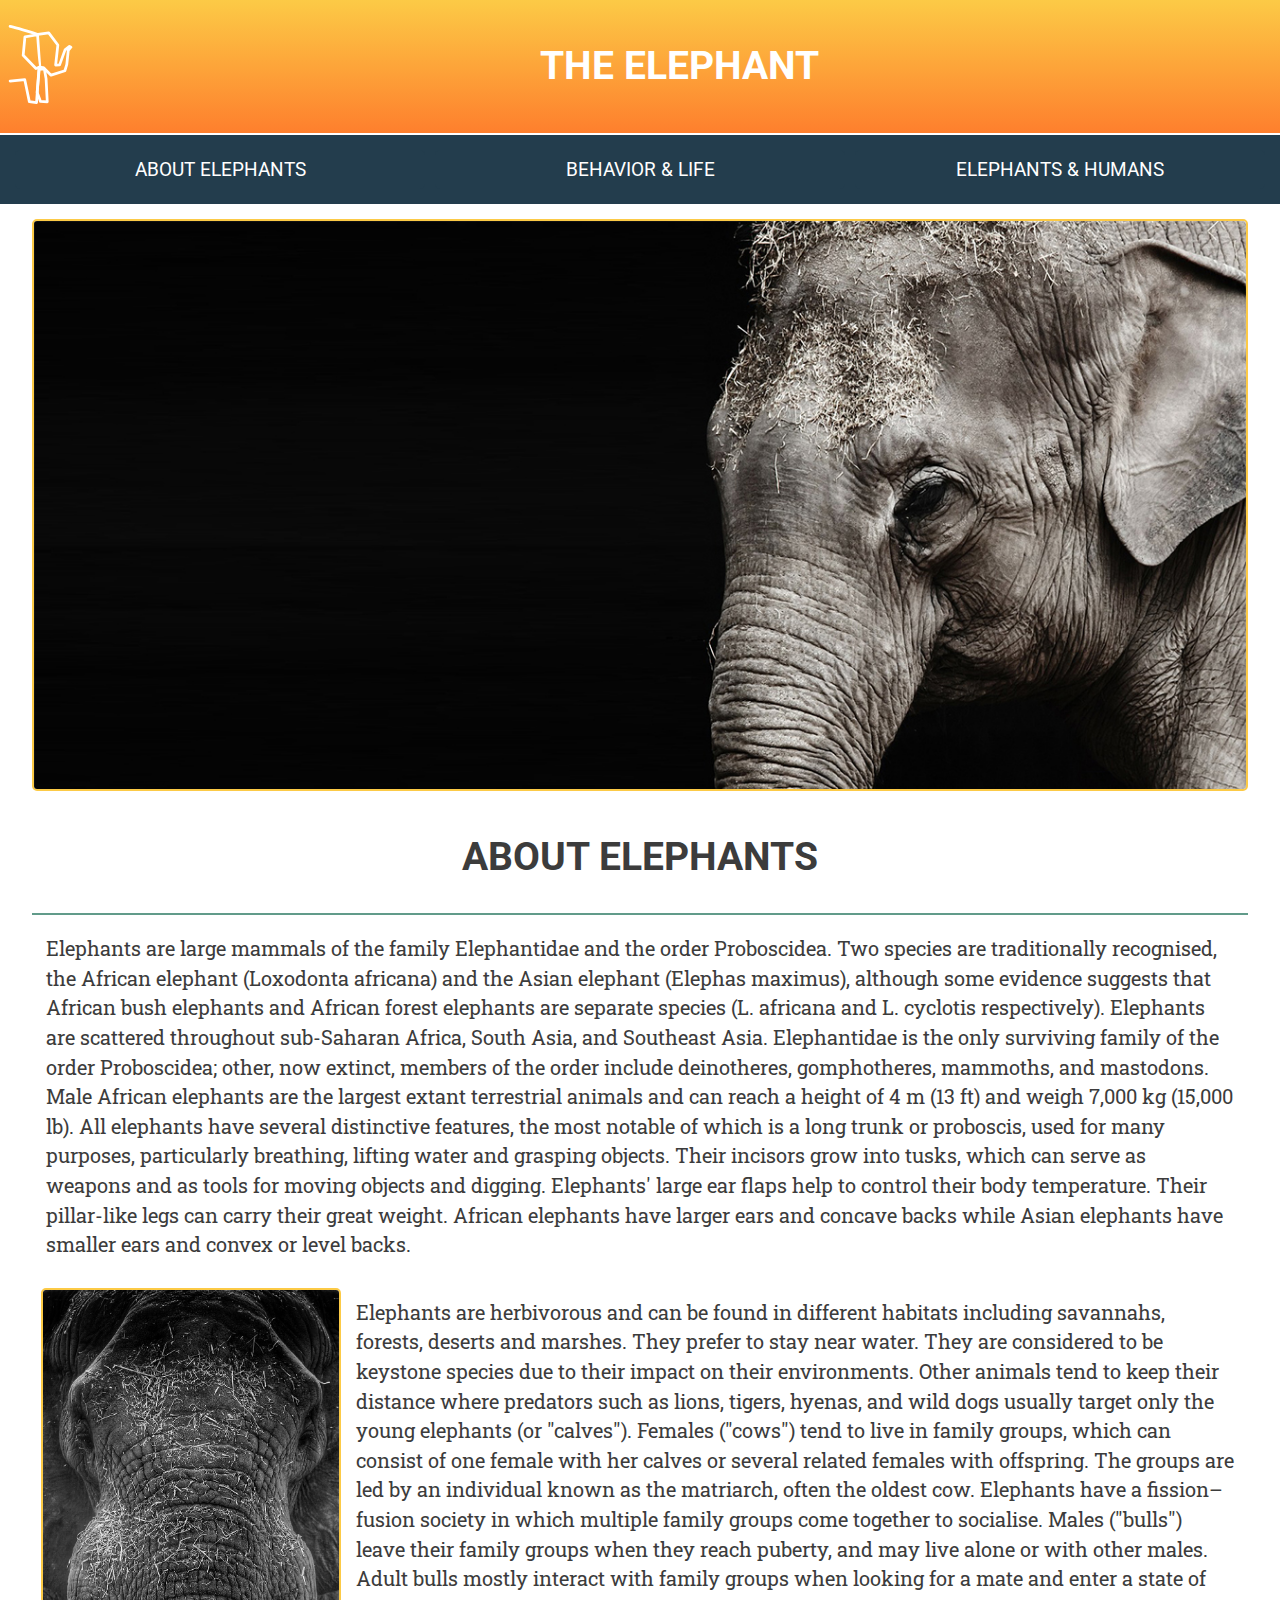
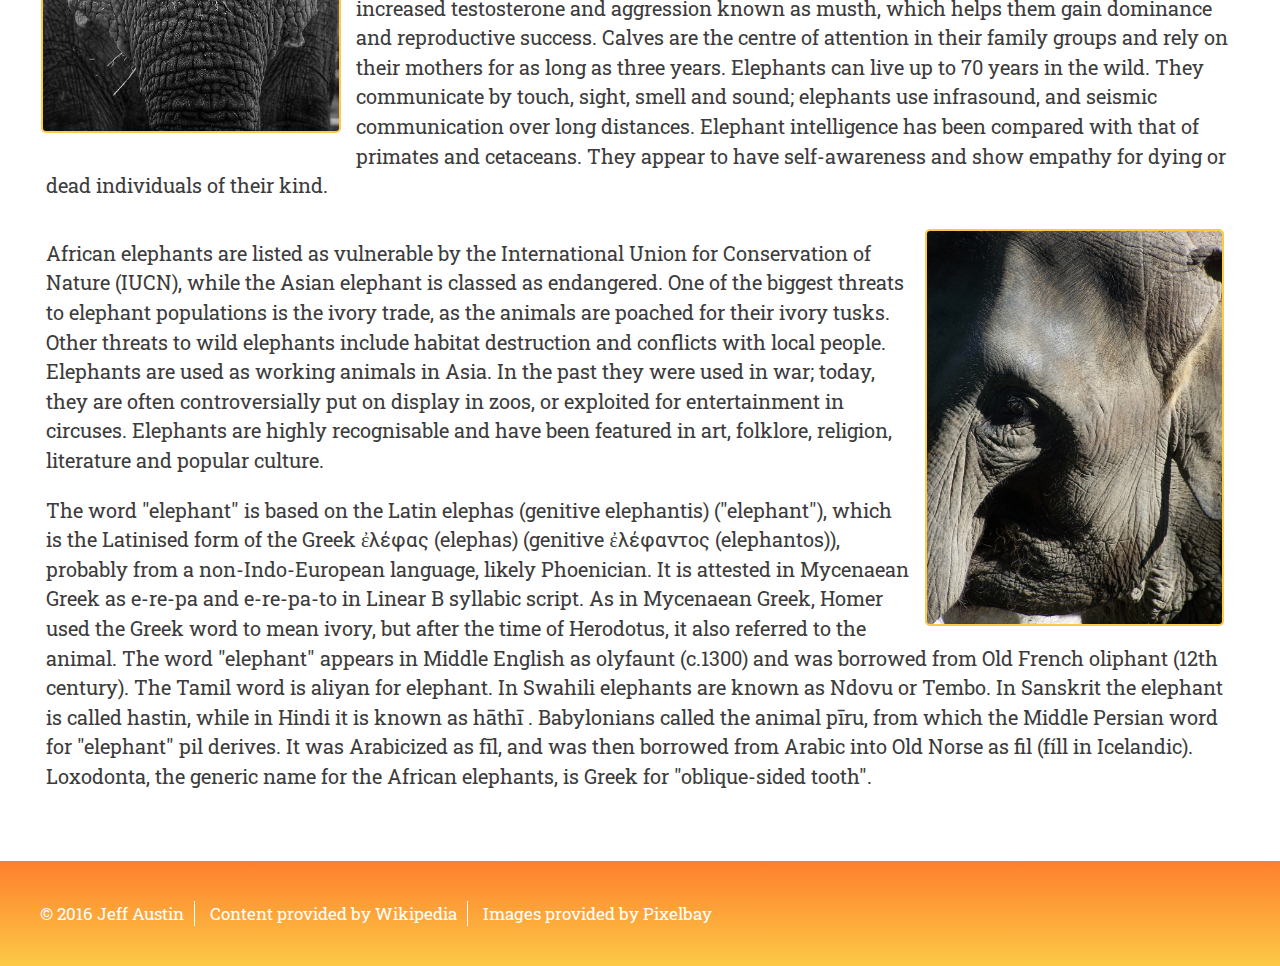
<file: index.html>
<!DOCTYPE html>
<html lang="en">

<head>
    <meta charset="utf-8">
    <meta name="viewport" content="width=device-width, initial-scale=1">
    <link rel="stylesheet" href="css/reset.css" media="screen" title="no title">
    <link rel="stylesheet" href="css/generic.css" media="screen" title="no title">
    <link href='https://fonts.googleapis.com/css?family=Roboto:700' rel='stylesheet' type='text/css'>
    <link href='https://fonts.googleapis.com/css?family=Roboto+Slab' rel='stylesheet' type='text/css'>
    <link rel="stylesheet" href="css/style.css" media="screen" title="no title">
    <title>The Elephant</title>
</head>

<body>
    <div class="wrapper">
        <header>
            <a href="index.html">
              <svg id="Layer_1" data-name="Layer 1" xmlns="http://www.w3.org/2000/svg" viewBox="0 0 43.28 53.77">
                <title>elephpant-logo</title>
                <path d="M18.4,49.4l2.3,6.3,4.6,0.2L24.5,40.3l-1.2-6.8-3.5.4L18.4,49.4h0Z" transform="translate(0.94 -3.66)" />
                <path d="M0,41.8c4.8-.3,10-0.9,10-0.9l3.1,14.9L18,56.5l1.7-24.2,2.9,0.3,5.3,5.2,9.4-3,1.3-4.3,1-9.5,1.8-2.2-1-.6-3,2.4L33.7,30.8l-2.7.1,1.5-13.6L26.3,9,19,10.1S2.7,5,0,4.6" transform="translate(0.94 -3.66)" />
                <path d="M18.7,10.3l-8.6,1.4L8.9,24.3l8.7,9,2.7-1C20.2,32.3,18.7,10.3,18.7,10.3Z" transform="translate(0.94 -3.66)" />
              </svg>
            </a>
              <h1>The Elephant</h1>
        </header>
        <nav>
            <ul>
              <li><a href="index.html">About<br> Elephants</a></li>
              <li><a href="life.html">Behavior<br> &amp Life</a></li>
              <li><a href="humans.html">Elephants<br> &amp Humans</a></li>
            </ul>
        </nav>
        <main>
            <img class="portrait" src="images/animal-elephant.jpg" alt="Image of elephant" />
            <img class="landscape" src="images/animal-elephant-landscape.jpg" alt="Image of elephant" />
            <h1>About Elephants</h1>
            <section>
                <p>Elephants are large mammals of the family Elephantidae and the order Proboscidea. Two species are traditionally recognised, the African elephant (Loxodonta africana) and the Asian elephant (Elephas maximus), although some evidence suggests that African bush elephants and African forest elephants are separate species (L. africana and L. cyclotis respectively). Elephants are scattered throughout sub-Saharan Africa, South Asia, and Southeast Asia. Elephantidae is the only surviving family of the order Proboscidea; other, now extinct, members of the order include deinotheres, gomphotheres, mammoths, and mastodons. Male African elephants are the largest extant terrestrial animals and can reach a height of 4 m (13 ft) and weigh 7,000 kg (15,000 lb). All elephants have several distinctive features, the most notable of which is a long trunk or proboscis, used for many purposes, particularly breathing, lifting water and grasping objects. Their incisors grow into tusks, which can serve as weapons and as tools for moving objects and digging. Elephants' large ear flaps help to control their body temperature. Their pillar-like legs can carry their great weight. African elephants have larger ears and concave backs while Asian elephants have smaller ears and convex or level backs.
                </p>
            </section>

            <section>
              <img src="images/elephant-trunk.jpg" alt="Image of elephant trunk" />

              <p>Elephants are herbivorous and can be found in different habitats including savannahs, forests, deserts and marshes. They prefer to stay near water. They are considered to be keystone species due to their impact on their environments. Other animals tend to keep their distance where predators such as lions, tigers, hyenas, and wild dogs usually target only the young elephants (or "calves"). Females ("cows") tend to live in family groups, which can consist of one female with her calves or several related females with offspring. The groups are led by an individual known as the matriarch, often the oldest cow. Elephants have a fission–fusion society in which multiple family groups come together to socialise. Males ("bulls") leave their family groups when they reach puberty, and may live alone or with other males. Adult bulls mostly interact with family groups when looking for a mate and enter a state of increased testosterone and aggression known as musth, which helps them gain dominance and reproductive success. Calves are the centre of attention in their family groups and rely on their mothers for as long as three years. Elephants can live up to 70 years in the wild. They communicate by touch, sight, smell and sound; elephants use infrasound, and seismic communication over long distances. Elephant intelligence has been compared with that of primates and cetaceans. They appear to have self-awareness and show empathy for dying or dead individuals of their kind.
              </p>

            </section>
            <div class="clearfix">

            </div>
            <section class="clearfix">
              <img src="images/elephant-close-up.jpg" alt="Image of elephant trunk" />

              <p>African elephants are listed as vulnerable by the International Union for Conservation of Nature (IUCN), while the Asian elephant is classed as endangered. One of the biggest threats to elephant populations is the ivory trade, as the animals are poached for their ivory tusks. Other threats to wild elephants include habitat destruction and conflicts with local people. Elephants are used as working animals in Asia. In the past they were used in war; today, they are often controversially put on display in zoos, or exploited for entertainment in circuses. Elephants are highly recognisable and have been featured in art, folklore, religion, literature and popular culture.
              </p>
              <p>
                The word "elephant" is based on the Latin elephas (genitive elephantis) ("elephant"), which is the Latinised form of the Greek ἐλέφας (elephas) (genitive ἐλέφαντος (elephantos)), probably from a non-Indo-European language, likely Phoenician. It is attested in Mycenaean Greek as e-re-pa and e-re-pa-to in Linear B syllabic script. As in Mycenaean Greek, Homer used the Greek word to mean ivory, but after the time of Herodotus, it also referred to the animal. The word "elephant" appears in Middle English as olyfaunt (c.1300) and was borrowed from Old French oliphant (12th century). The Tamil word is aliyan for elephant. In Swahili elephants are known as Ndovu or Tembo. In Sanskrit the elephant is called hastin, while in Hindi it is known as hāthī . Babylonians called the animal pīru, from which the Middle Persian word for "elephant" pil derives. It was Arabicized as fīl, and was then borrowed from Arabic into Old Norse as fil (fíll in Icelandic). Loxodonta, the generic name for the African elephants, is Greek for "oblique-sided tooth".
              </p>

            </section>
        </main>
        <footer class="clearfix">
            <ul>
                <li><a href="#">&copy 2016 Jeff Austin</a></li>
                <li><a href="https://en.wikipedia.org/wiki/Elephant" target="_blank">Content provided by Wikipedia</a></li>
                <li><a href="https://pixabay.com/en/photos/?q=elephant&image_type=&cat=&min_width=&min_height=" target="_blank">Images provided by Pixelbay</a></li>
            </ul>
        </footer>
    </div>
</body>

</html>
</file>
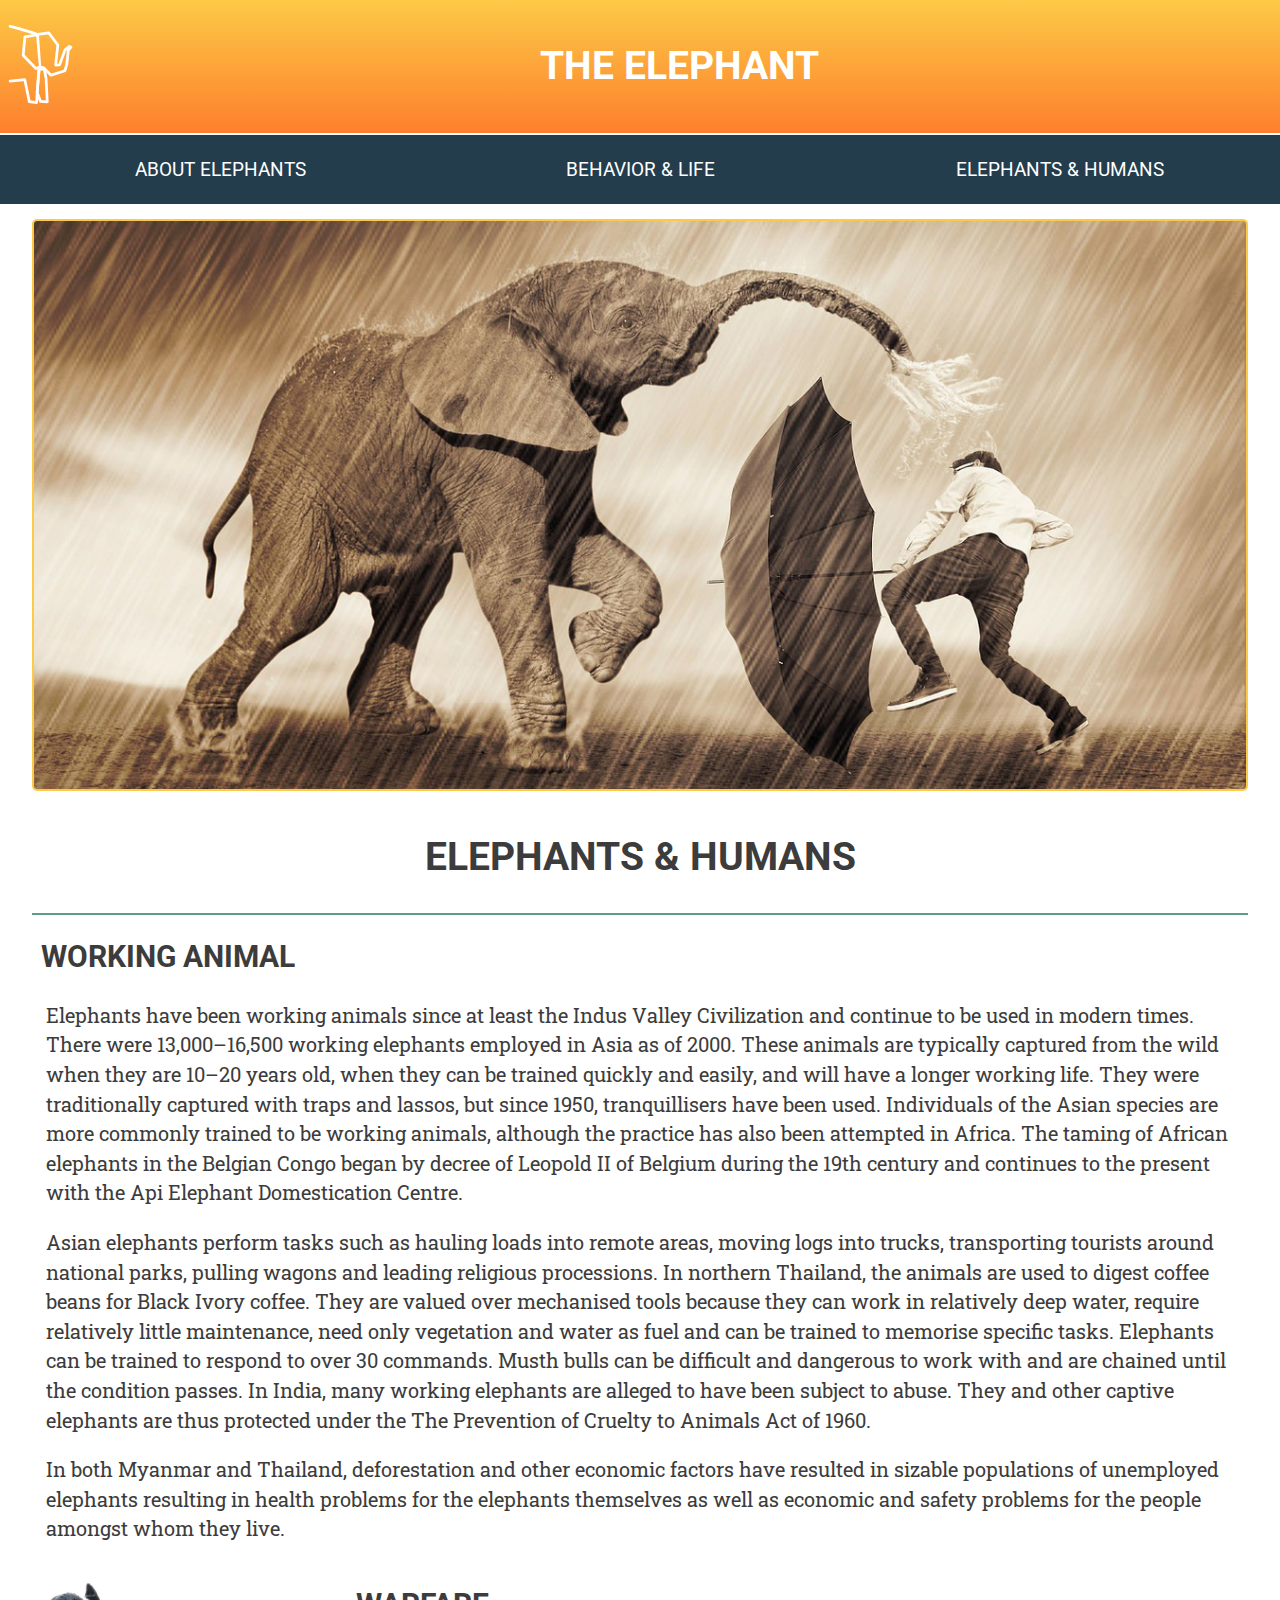
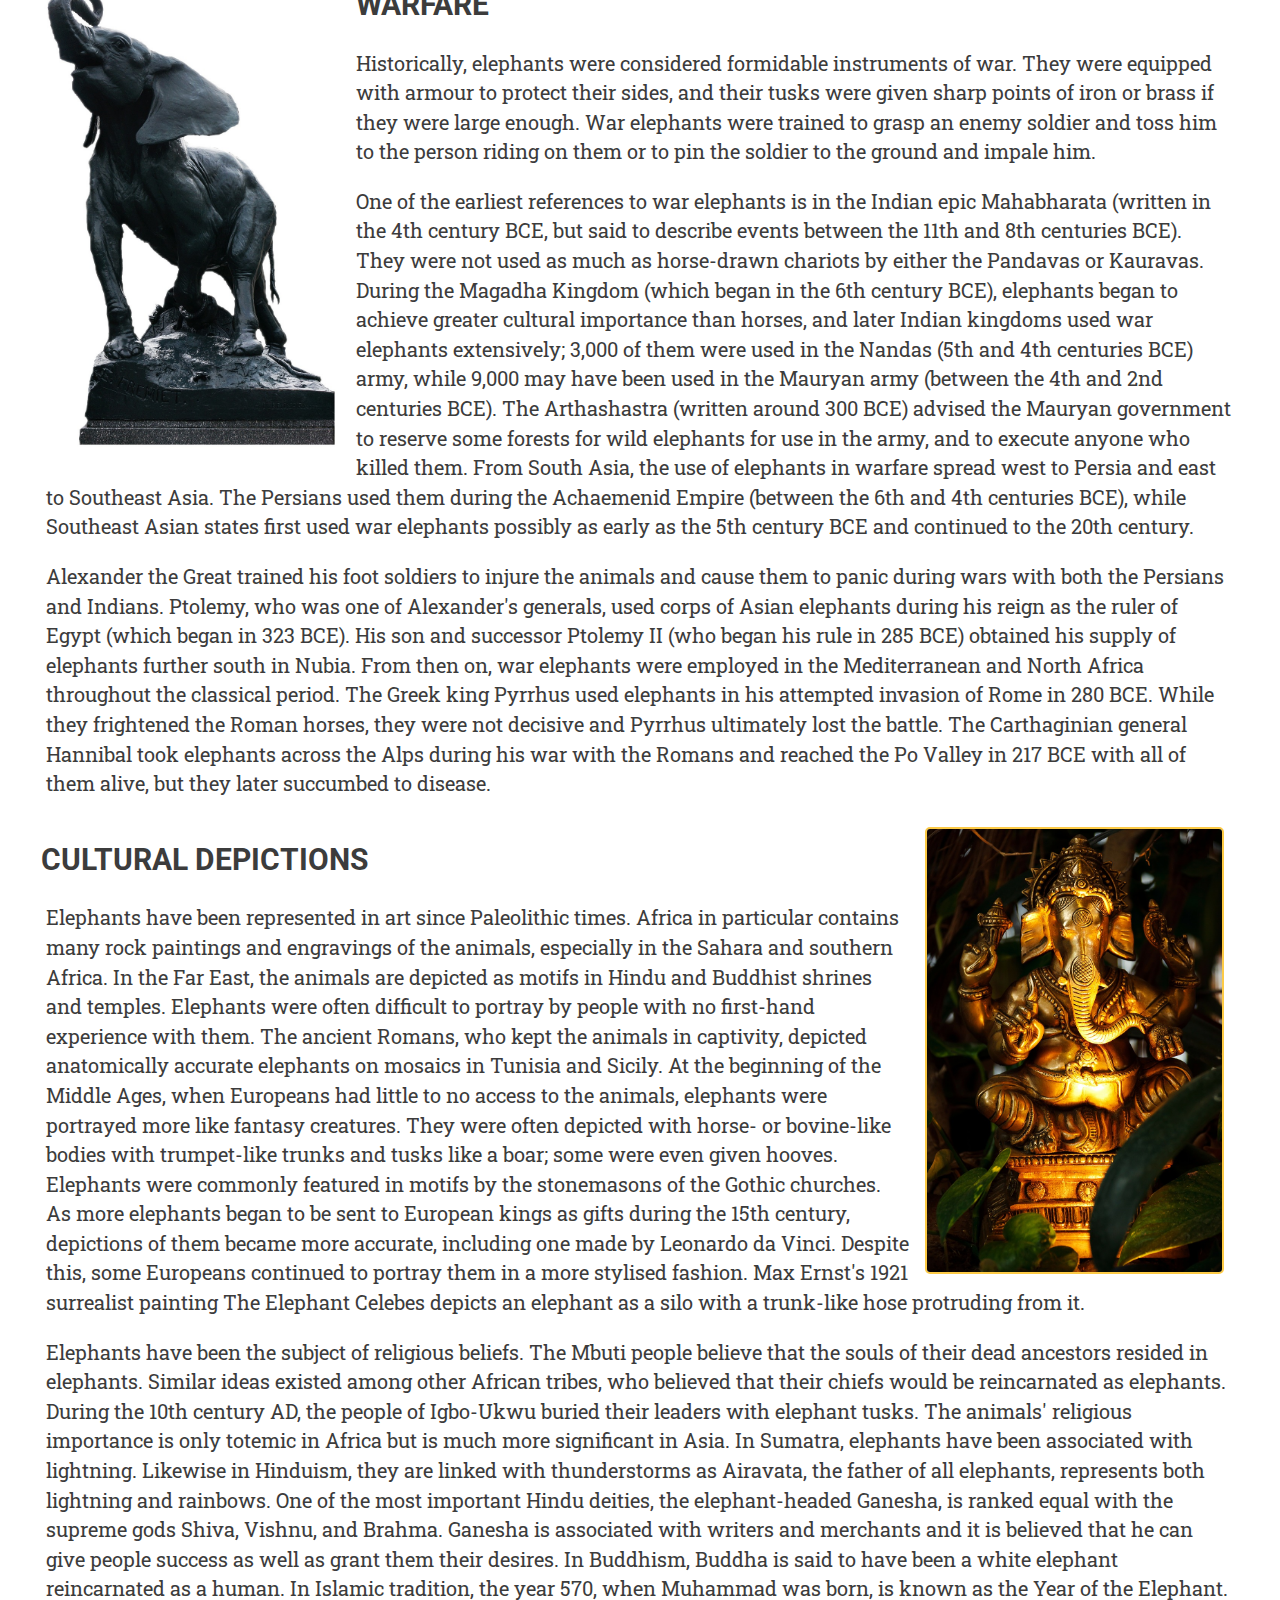
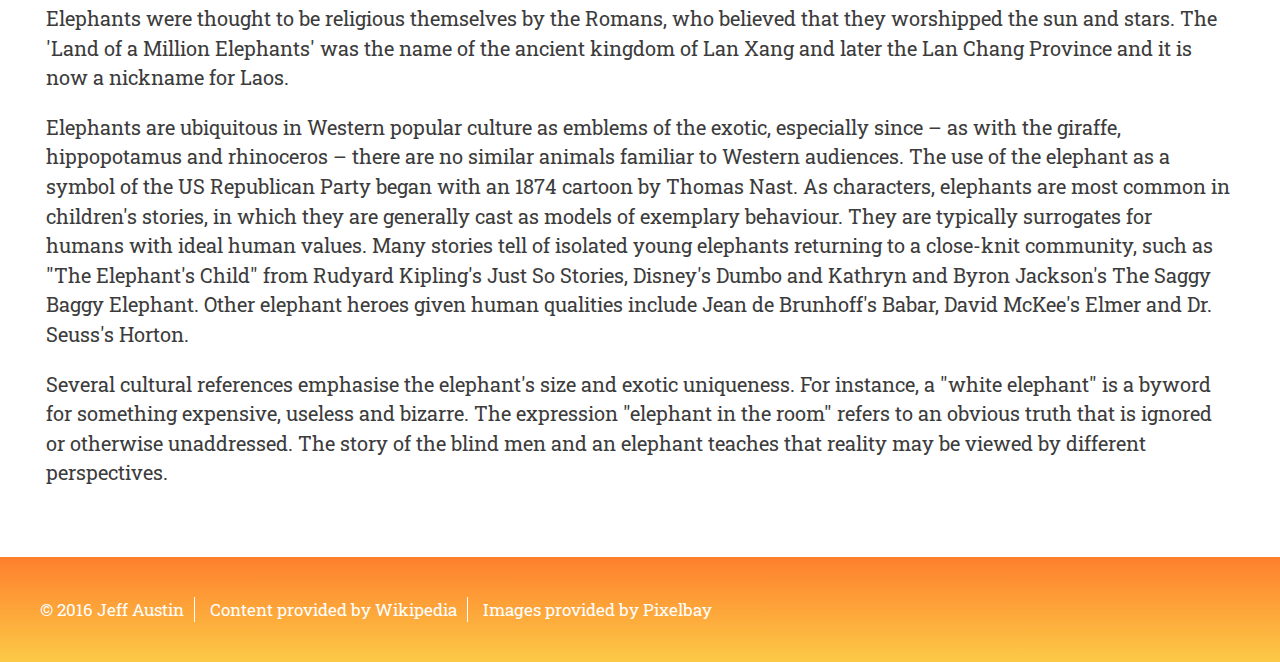
<file: humans.html>
<!DOCTYPE html>
<html lang="en">

<head>
    <meta charset="utf-8">
    <meta name="viewport" content="width=device-width, initial-scale=1">
    <link rel="stylesheet" href="css/reset.css" media="screen" title="no title">
    <link rel="stylesheet" href="css/generic.css" media="screen" title="no title">
    <link href='https://fonts.googleapis.com/css?family=Roboto:700' rel='stylesheet' type='text/css'>
    <link href='https://fonts.googleapis.com/css?family=Roboto+Slab' rel='stylesheet' type='text/css'>
    <link rel="stylesheet" href="css/style.css" media="screen" title="no title">
    <title>Elephants &amp Humans</title>
</head>

<body>
    <div class="wrapper">
        <header>
            <a href="index.html">
              <svg id="Layer_1" data-name="Layer 1" xmlns="http://www.w3.org/2000/svg" viewBox="0 0 43.28 53.77">
                <title>elephpant-logo</title>
                <path d="M18.4,49.4l2.3,6.3,4.6,0.2L24.5,40.3l-1.2-6.8-3.5.4L18.4,49.4h0Z" transform="translate(0.94 -3.66)" />
                <path d="M0,41.8c4.8-.3,10-0.9,10-0.9l3.1,14.9L18,56.5l1.7-24.2,2.9,0.3,5.3,5.2,9.4-3,1.3-4.3,1-9.5,1.8-2.2-1-.6-3,2.4L33.7,30.8l-2.7.1,1.5-13.6L26.3,9,19,10.1S2.7,5,0,4.6" transform="translate(0.94 -3.66)" />
                <path d="M18.7,10.3l-8.6,1.4L8.9,24.3l8.7,9,2.7-1C20.2,32.3,18.7,10.3,18.7,10.3Z" transform="translate(0.94 -3.66)" />
              </svg>
            </a>
              <h1>The Elephant</h1>
        </header>
        <nav>
            <ul>
              <li><a href="index.html">About<br> Elephants</a></li>
              <li><a href="life.html">Behavior<br> &amp Life</a></li>
              <li><a href="humans.html">Elephants<br> &amp Humans</a></li>
            </ul>
        </nav>
        <main>
            <img class="portrait" src="images/elephant-rider.jpg" alt="Image of elephant" />
            <img class="landscape" src="images/elephant-rain.jpg" alt="Image of elephant" />
            <h1>Elephants &amp Humans</h1>
            <section>
                <h2>Working Animal</h2>
                <p>Elephants have been working animals since at least the Indus Valley Civilization and continue to be used in modern times. There were 13,000–16,500 working elephants employed in Asia as of 2000. These animals are typically captured from the wild when they are 10–20 years old, when they can be trained quickly and easily, and will have a longer working life. They were traditionally captured with traps and lassos, but since 1950, tranquillisers have been used. Individuals of the Asian species are more commonly trained to be working animals, although the practice has also been attempted in Africa. The taming of African elephants in the Belgian Congo began by decree of Leopold II of Belgium during the 19th century and continues to the present with the Api Elephant Domestication Centre.
                </p>
                <p>
                  Asian elephants perform tasks such as hauling loads into remote areas, moving logs into trucks, transporting tourists around national parks, pulling wagons and leading religious processions. In northern Thailand, the animals are used to digest coffee beans for Black Ivory coffee. They are valued over mechanised tools because they can work in relatively deep water, require relatively little maintenance, need only vegetation and water as fuel and can be trained to memorise specific tasks. Elephants can be trained to respond to over 30 commands. Musth bulls can be difficult and dangerous to work with and are chained until the condition passes. In India, many working elephants are alleged to have been subject to abuse. They and other captive elephants are thus protected under the The Prevention of Cruelty to Animals Act of 1960.
                </p>
                <p>
                  In both Myanmar and Thailand, deforestation and other economic factors have resulted in sizable populations of unemployed elephants resulting in health problems for the elephants themselves as well as economic and safety problems for the people amongst whom they live.
                </p>
            </section>

            <section>
              <img src="images/elephant-statue.jpg" alt="Image of elephant trunk" style="border: none;"/>

              <h2>Warfare</h2>
              <p>Historically, elephants were considered formidable instruments of war. They were equipped with armour to protect their sides, and their tusks were given sharp points of iron or brass if they were large enough. War elephants were trained to grasp an enemy soldier and toss him to the person riding on them or to pin the soldier to the ground and impale him.
              </p>
              <p>
                One of the earliest references to war elephants is in the Indian epic Mahabharata (written in the 4th century BCE, but said to describe events between the 11th and 8th centuries BCE). They were not used as much as horse-drawn chariots by either the Pandavas or Kauravas. During the Magadha Kingdom (which began in the 6th century BCE), elephants began to achieve greater cultural importance than horses, and later Indian kingdoms used war elephants extensively; 3,000 of them were used in the Nandas (5th and 4th centuries BCE) army, while 9,000 may have been used in the Mauryan army (between the 4th and 2nd centuries BCE). The Arthashastra (written around 300 BCE) advised the Mauryan government to reserve some forests for wild elephants for use in the army, and to execute anyone who killed them. From South Asia, the use of elephants in warfare spread west to Persia and east to Southeast Asia. The Persians used them during the Achaemenid Empire (between the 6th and 4th centuries BCE), while Southeast Asian states first used war elephants possibly as early as the 5th century BCE and continued to the 20th century.
              </p>
              <p>
                Alexander the Great trained his foot soldiers to injure the animals and cause them to panic during wars with both the Persians and Indians. Ptolemy, who was one of Alexander's generals, used corps of Asian elephants during his reign as the ruler of Egypt (which began in 323 BCE). His son and successor Ptolemy II (who began his rule in 285 BCE) obtained his supply of elephants further south in Nubia. From then on, war elephants were employed in the Mediterranean and North Africa throughout the classical period. The Greek king Pyrrhus used elephants in his attempted invasion of Rome in 280 BCE. While they frightened the Roman horses, they were not decisive and Pyrrhus ultimately lost the battle. The Carthaginian general Hannibal took elephants across the Alps during his war with the Romans and reached the Po Valley in 217 BCE with all of them alive, but they later succumbed to disease.
              </p>
            </section>
            <div class="clearfix">

            </div>
            <section class="clearfix">
              <img src="images/elephant-depiction.jpg" alt="Image of elephant trunk" />

              <h2>Cultural Depictions</h2>
              <p>
                Elephants have been represented in art since Paleolithic times. Africa in particular contains many rock paintings and engravings of the animals, especially in the Sahara and southern Africa. In the Far East, the animals are depicted as motifs in Hindu and Buddhist shrines and temples. Elephants were often difficult to portray by people with no first-hand experience with them. The ancient Romans, who kept the animals in captivity, depicted anatomically accurate elephants on mosaics in Tunisia and Sicily. At the beginning of the Middle Ages, when Europeans had little to no access to the animals, elephants were portrayed more like fantasy creatures. They were often depicted with horse- or bovine-like bodies with trumpet-like trunks and tusks like a boar; some were even given hooves. Elephants were commonly featured in motifs by the stonemasons of the Gothic churches. As more elephants began to be sent to European kings as gifts during the 15th century, depictions of them became more accurate, including one made by Leonardo da Vinci. Despite this, some Europeans continued to portray them in a more stylised fashion. Max Ernst's 1921 surrealist painting The Elephant Celebes depicts an elephant as a silo with a trunk-like hose protruding from it.
              </p>
              <p>
                Elephants have been the subject of religious beliefs. The Mbuti people believe that the souls of their dead ancestors resided in elephants. Similar ideas existed among other African tribes, who believed that their chiefs would be reincarnated as elephants. During the 10th century AD, the people of Igbo-Ukwu buried their leaders with elephant tusks. The animals' religious importance is only totemic in Africa but is much more significant in Asia. In Sumatra, elephants have been associated with lightning. Likewise in Hinduism, they are linked with thunderstorms as Airavata, the father of all elephants, represents both lightning and rainbows. One of the most important Hindu deities, the elephant-headed Ganesha, is ranked equal with the supreme gods Shiva, Vishnu, and Brahma. Ganesha is associated with writers and merchants and it is believed that he can give people success as well as grant them their desires. In Buddhism, Buddha is said to have been a white elephant reincarnated as a human. In Islamic tradition, the year 570, when Muhammad was born, is known as the Year of the Elephant. Elephants were thought to be religious themselves by the Romans, who believed that they worshipped the sun and stars. The 'Land of a Million Elephants' was the name of the ancient kingdom of Lan Xang and later the Lan Chang Province and it is now a nickname for Laos.
              </p>
              <p>
                Elephants are ubiquitous in Western popular culture as emblems of the exotic, especially since – as with the giraffe, hippopotamus and rhinoceros – there are no similar animals familiar to Western audiences. The use of the elephant as a symbol of the US Republican Party began with an 1874 cartoon by Thomas Nast. As characters, elephants are most common in children's stories, in which they are generally cast as models of exemplary behaviour. They are typically surrogates for humans with ideal human values. Many stories tell of isolated young elephants returning to a close-knit community, such as "The Elephant's Child" from Rudyard Kipling's Just So Stories, Disney's Dumbo and Kathryn and Byron Jackson's The Saggy Baggy Elephant. Other elephant heroes given human qualities include Jean de Brunhoff's Babar, David McKee's Elmer and Dr. Seuss's Horton.
              </p>
              <p>
                Several cultural references emphasise the elephant's size and exotic uniqueness. For instance, a "white elephant" is a byword for something expensive, useless and bizarre. The expression "elephant in the room" refers to an obvious truth that is ignored or otherwise unaddressed. The story of the blind men and an elephant teaches that reality may be viewed by different perspectives.
              </p>
            </section>
        </main>
        <footer class="clearfix">
            <ul>
                <li><a href="#">&copy 2016 Jeff Austin</a></li>
                <li><a href="https://en.wikipedia.org/wiki/Elephant" target="_blank">Content provided by Wikipedia</a></li>
                <li><a href="https://pixabay.com/en/photos/?q=elephant&image_type=&cat=&min_width=&min_height=" target="_blank">Images provided by Pixelbay</a></li>
            </ul>
        </footer>
    </div>
</body>

</html>
</file>
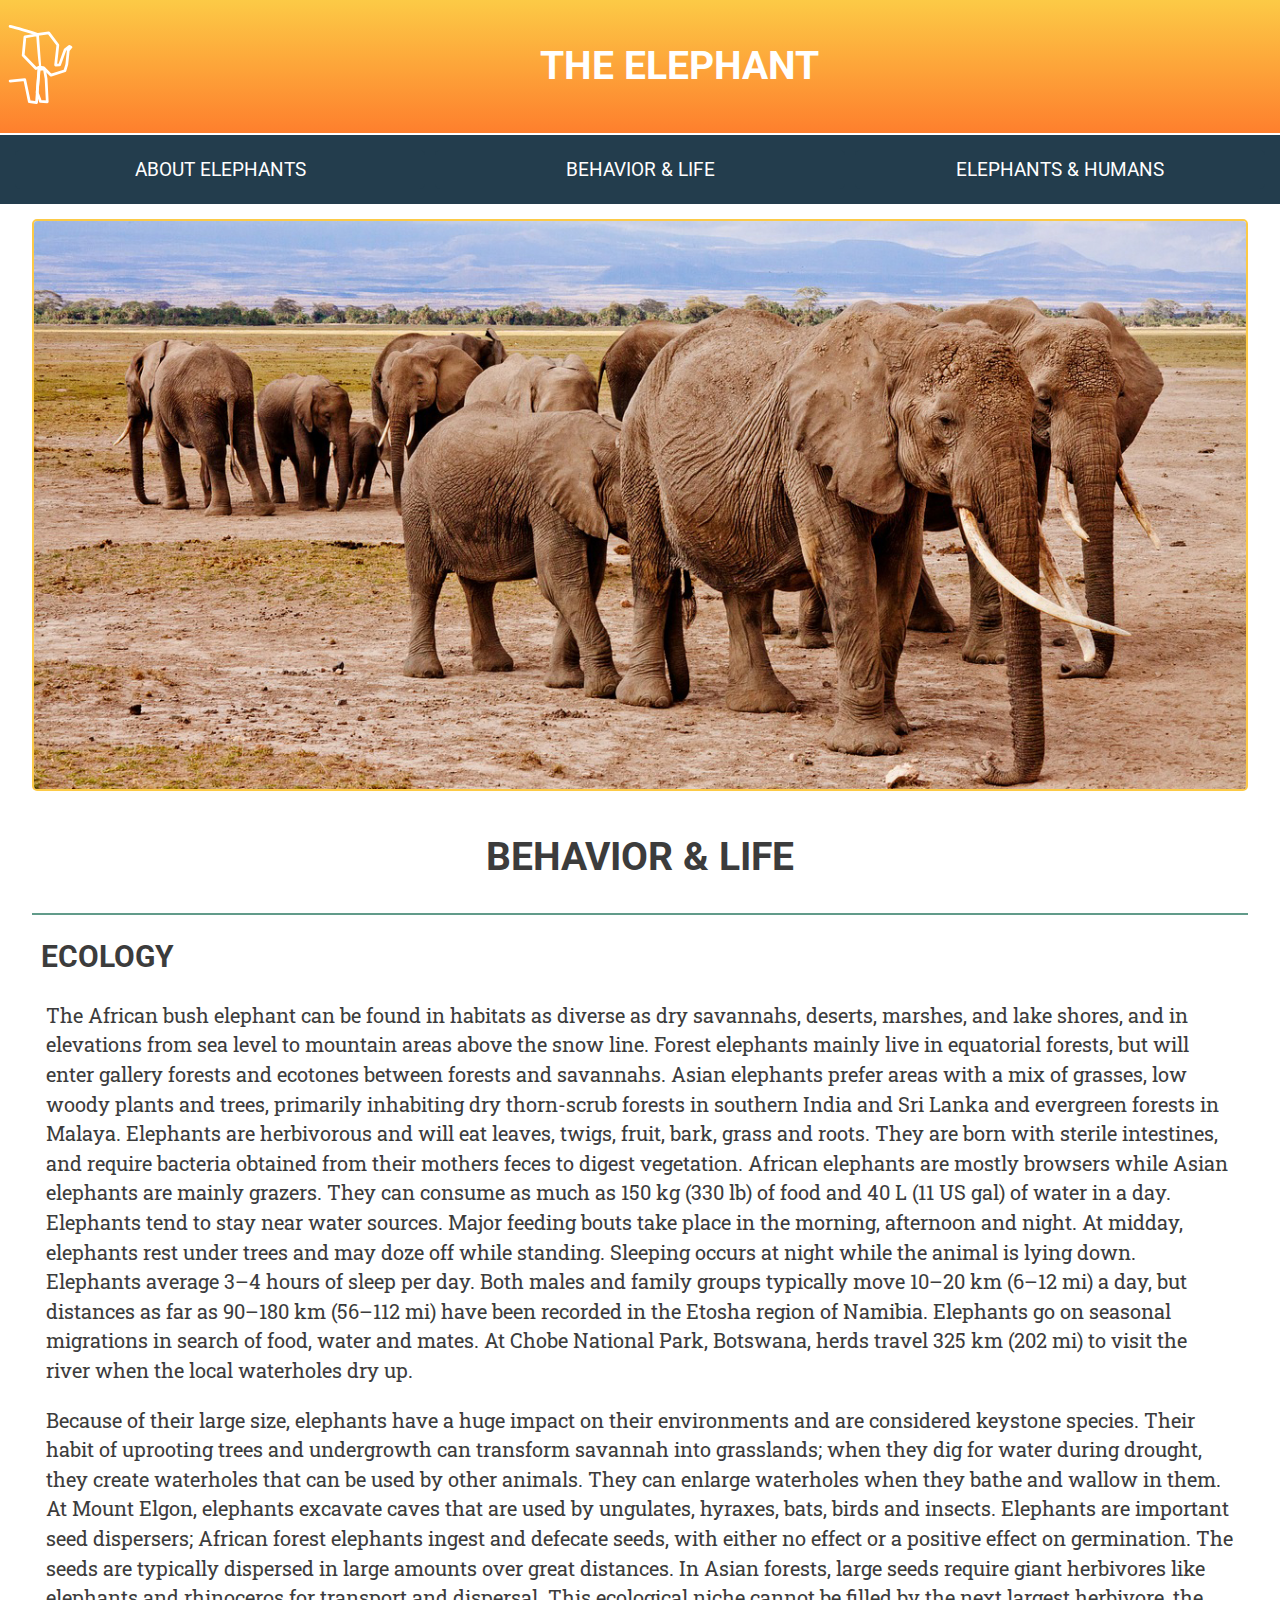
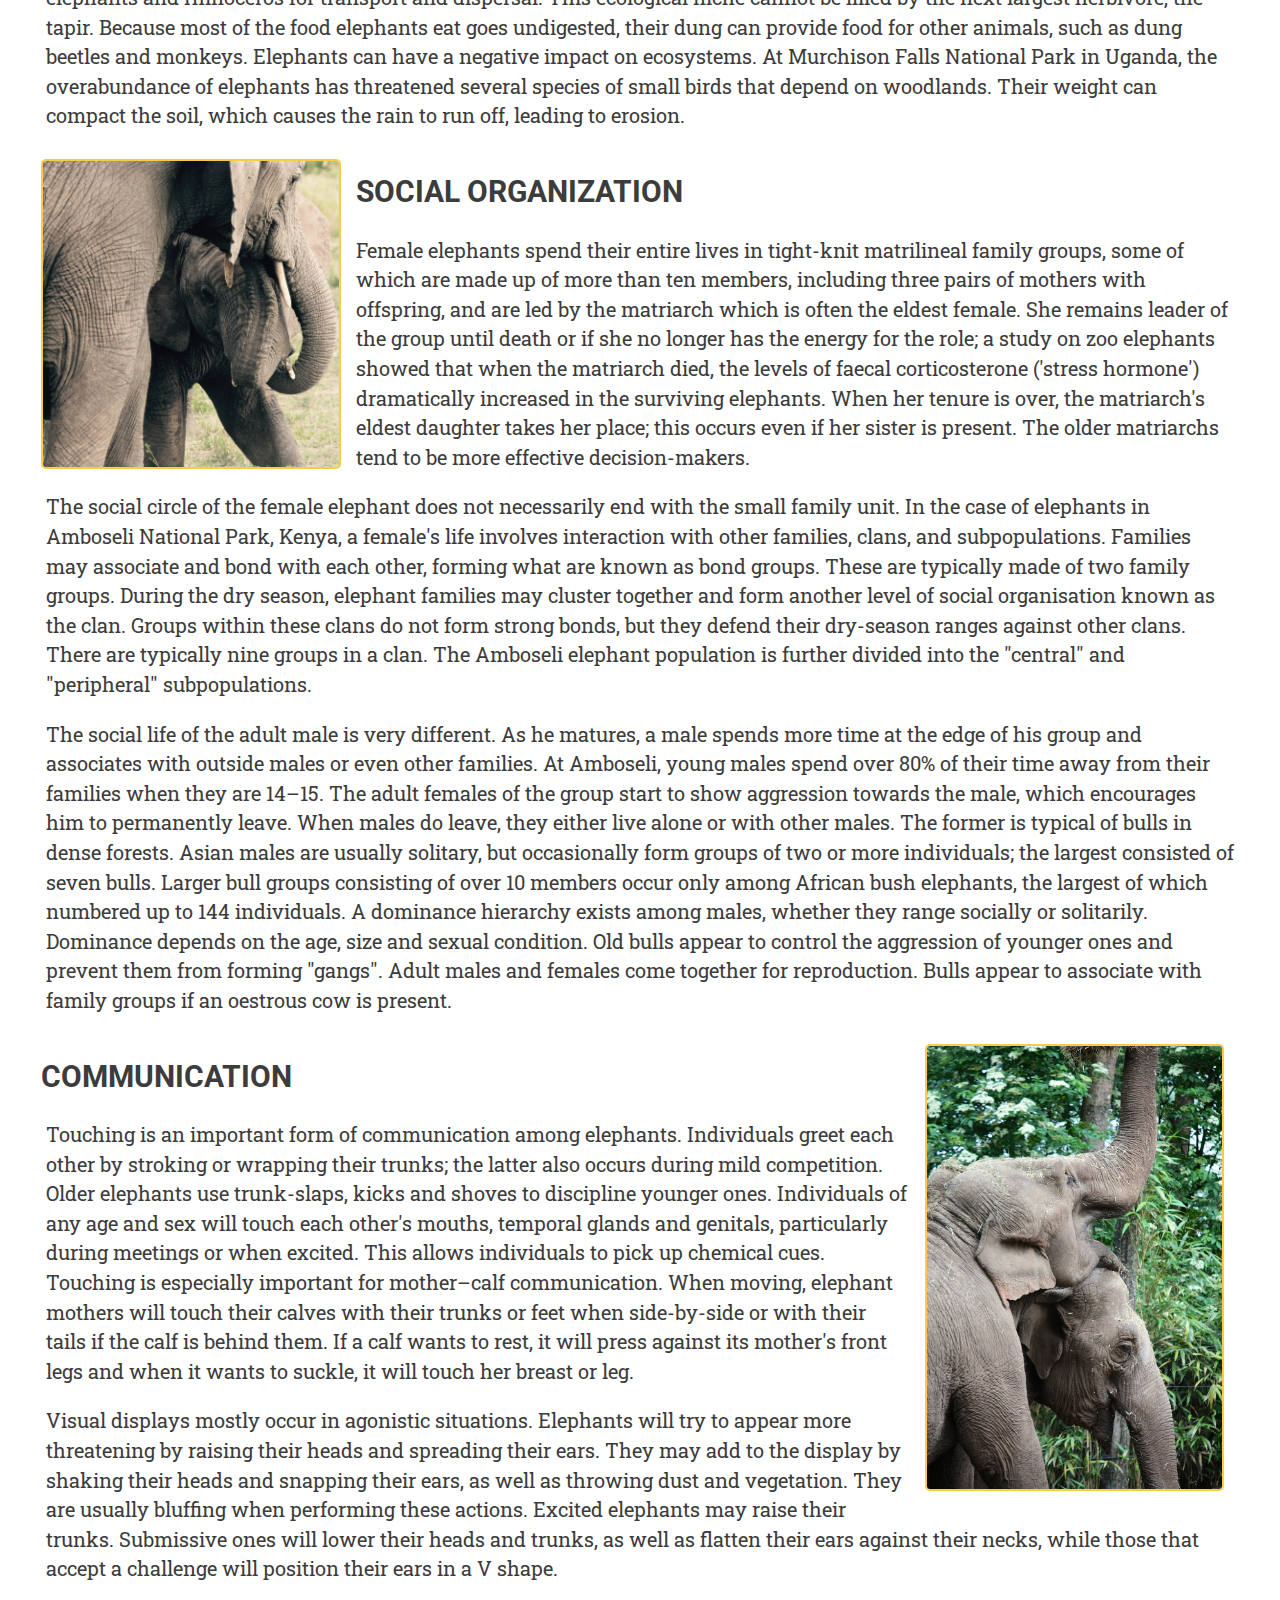
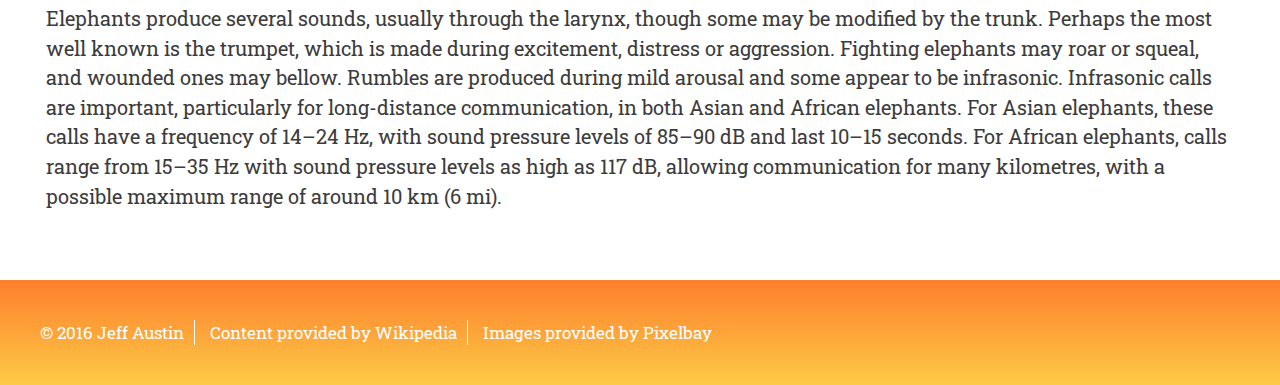
<file: life.html>
<!DOCTYPE html>
<html lang="en">

<head>
    <meta charset="utf-8">
    <meta name="viewport" content="width=device-width, initial-scale=1">
    <link rel="stylesheet" href="css/reset.css" media="screen" title="no title">
    <link rel="stylesheet" href="css/generic.css" media="screen" title="no title">
    <link href='https://fonts.googleapis.com/css?family=Roboto:700' rel='stylesheet' type='text/css'>
    <link href='https://fonts.googleapis.com/css?family=Roboto+Slab' rel='stylesheet' type='text/css'>
    <link rel="stylesheet" href="css/style.css" media="screen" title="no title">
    <title>Behavior &amp Life</title>
</head>

<body>
    <div class="wrapper">
      <header>
          <a href="index.html">
            <svg id="Layer_1" data-name="Layer 1" xmlns="http://www.w3.org/2000/svg" viewBox="0 0 43.28 53.77">
              <title>elephpant-logo</title>
              <path d="M18.4,49.4l2.3,6.3,4.6,0.2L24.5,40.3l-1.2-6.8-3.5.4L18.4,49.4h0Z" transform="translate(0.94 -3.66)" />
              <path d="M0,41.8c4.8-.3,10-0.9,10-0.9l3.1,14.9L18,56.5l1.7-24.2,2.9,0.3,5.3,5.2,9.4-3,1.3-4.3,1-9.5,1.8-2.2-1-.6-3,2.4L33.7,30.8l-2.7.1,1.5-13.6L26.3,9,19,10.1S2.7,5,0,4.6" transform="translate(0.94 -3.66)" />
              <path d="M18.7,10.3l-8.6,1.4L8.9,24.3l8.7,9,2.7-1C20.2,32.3,18.7,10.3,18.7,10.3Z" transform="translate(0.94 -3.66)" />
            </svg>
          </a>
            <h1>The Elephant</h1>
      </header>
        <nav>
            <ul>
              <li><a href="index.html">About<br> Elephants</a></li>
              <li><a href="life.html">Behavior<br> &amp Life</a></li>
              <li><a href="humans.html">Elephants<br> &amp Humans</a></li>
            </ul>
        </nav>
        <main>
            <img class="portrait" src="images/elephant-tusk.jpg" alt="Image of elephant" />
            <img class="landscape" src="images/elephants.jpg" alt="Image of elephant" />
            <h1>Behavior &amp Life</h1>
            <section>
                <h2>Ecology</h2>
                <p>
                  The African bush elephant can be found in habitats as diverse as dry savannahs, deserts, marshes, and lake shores, and in elevations from sea level to mountain areas above the snow line. Forest elephants mainly live in equatorial forests, but will enter gallery forests and ecotones between forests and savannahs. Asian elephants prefer areas with a mix of grasses, low woody plants and trees, primarily inhabiting dry thorn-scrub forests in southern India and Sri Lanka and evergreen forests in Malaya. Elephants are herbivorous and will eat leaves, twigs, fruit, bark, grass and roots. They are born with sterile intestines, and require bacteria obtained from their mothers feces to digest vegetation. African elephants are mostly browsers while Asian elephants are mainly grazers. They can consume as much as 150 kg (330 lb) of food and 40 L (11 US gal) of water in a day. Elephants tend to stay near water sources. Major feeding bouts take place in the morning, afternoon and night. At midday, elephants rest under trees and may doze off while standing. Sleeping occurs at night while the animal is lying down. Elephants average 3–4 hours of sleep per day. Both males and family groups typically move 10–20 km (6–12 mi) a day, but distances as far as 90–180 km (56–112 mi) have been recorded in the Etosha region of Namibia. Elephants go on seasonal migrations in search of food, water and mates. At Chobe National Park, Botswana, herds travel 325 km (202 mi) to visit the river when the local waterholes dry up.
                </p>
                <p>
                  Because of their large size, elephants have a huge impact on their environments and are considered keystone species. Their habit of uprooting trees and undergrowth can transform savannah into grasslands; when they dig for water during drought, they create waterholes that can be used by other animals. They can enlarge waterholes when they bathe and wallow in them. At Mount Elgon, elephants excavate caves that are used by ungulates, hyraxes, bats, birds and insects. Elephants are important seed dispersers; African forest elephants ingest and defecate seeds, with either no effect or a positive effect on germination. The seeds are typically dispersed in large amounts over great distances. In Asian forests, large seeds require giant herbivores like elephants and rhinoceros for transport and dispersal. This ecological niche cannot be filled by the next largest herbivore, the tapir. Because most of the food elephants eat goes undigested, their dung can provide food for other animals, such as dung beetles and monkeys. Elephants can have a negative impact on ecosystems. At Murchison Falls National Park in Uganda, the overabundance of elephants has threatened several species of small birds that depend on woodlands. Their weight can compact the soil, which causes the rain to run off, leading to erosion.
                </p>
            </section>

            <section>
              <img src="images/elephant-mother.jpg" alt="Image of elephant" />

              <h2>Social Organization</h2>
              <p>
                Female elephants spend their entire lives in tight-knit matrilineal family groups, some of which are made up of more than ten members, including three pairs of mothers with offspring, and are led by the matriarch which is often the eldest female. She remains leader of the group until death or if she no longer has the energy for the role; a study on zoo elephants showed that when the matriarch died, the levels of faecal corticosterone ('stress hormone') dramatically increased in the surviving elephants. When her tenure is over, the matriarch's eldest daughter takes her place; this occurs even if her sister is present. The older matriarchs tend to be more effective decision-makers.
              </p>
              <p>
                The social circle of the female elephant does not necessarily end with the small family unit. In the case of elephants in Amboseli National Park, Kenya, a female's life involves interaction with other families, clans, and subpopulations. Families may associate and bond with each other, forming what are known as bond groups. These are typically made of two family groups. During the dry season, elephant families may cluster together and form another level of social organisation known as the clan. Groups within these clans do not form strong bonds, but they defend their dry-season ranges against other clans. There are typically nine groups in a clan. The Amboseli elephant population is further divided into the "central" and "peripheral" subpopulations.
              </p>
              <p>
                The social life of the adult male is very different. As he matures, a male spends more time at the edge of his group and associates with outside males or even other families. At Amboseli, young males spend over 80% of their time away from their families when they are 14–15. The adult females of the group start to show aggression towards the male, which encourages him to permanently leave. When males do leave, they either live alone or with other males. The former is typical of bulls in dense forests. Asian males are usually solitary, but occasionally form groups of two or more individuals; the largest consisted of seven bulls. Larger bull groups consisting of over 10 members occur only among African bush elephants, the largest of which numbered up to 144 individuals. A dominance hierarchy exists among males, whether they range socially or solitarily. Dominance depends on the age, size and sexual condition. Old bulls appear to control the aggression of younger ones and prevent them from forming "gangs". Adult males and females come together for reproduction. Bulls appear to associate with family groups if an oestrous cow is present.
              </p>

            </section>
            <div class="clearfix">

            </div>
            <section class="clearfix">
              <img src="images/elephant-communication.jpg" alt="Image of elephant" />

              <h2>Communication</h2>
              <p>
                Touching is an important form of communication among elephants. Individuals greet each other by stroking or wrapping their trunks; the latter also occurs during mild competition. Older elephants use trunk-slaps, kicks and shoves to discipline younger ones. Individuals of any age and sex will touch each other's mouths, temporal glands and genitals, particularly during meetings or when excited. This allows individuals to pick up chemical cues. Touching is especially important for mother–calf communication. When moving, elephant mothers will touch their calves with their trunks or feet when side-by-side or with their tails if the calf is behind them. If a calf wants to rest, it will press against its mother's front legs and when it wants to suckle, it will touch her breast or leg.
              </p>
              <p>
                Visual displays mostly occur in agonistic situations. Elephants will try to appear more threatening by raising their heads and spreading their ears. They may add to the display by shaking their heads and snapping their ears, as well as throwing dust and vegetation. They are usually bluffing when performing these actions. Excited elephants may raise their trunks. Submissive ones will lower their heads and trunks, as well as flatten their ears against their necks, while those that accept a challenge will position their ears in a V shape.
              </p>
              <p>
                Elephants produce several sounds, usually through the larynx, though some may be modified by the trunk. Perhaps the most well known is the trumpet, which is made during excitement, distress or aggression. Fighting elephants may roar or squeal, and wounded ones may bellow. Rumbles are produced during mild arousal and some appear to be infrasonic. Infrasonic calls are important, particularly for long-distance communication, in both Asian and African elephants. For Asian elephants, these calls have a frequency of 14–24 Hz, with sound pressure levels of 85–90 dB and last 10–15 seconds. For African elephants, calls range from 15–35 Hz with sound pressure levels as high as 117 dB, allowing communication for many kilometres, with a possible maximum range of around 10 km (6 mi).
              </p>
            </section>
        </main>
        <footer class="clearfix">
            <ul>
                <li><a href="#">&copy 2016 Jeff Austin</a></li>
                <li><a href="https://en.wikipedia.org/wiki/Elephant" target="_blank">Content provided by Wikipedia</a></li>
                <li><a href="https://pixabay.com/en/photos/?q=elephant&image_type=&cat=&min_width=&min_height=" target="_blank">Images provided by Pixelbay</a></li>
            </ul>
        </footer>
    </div>
</body>

</html>
</file>
<file: css/generic.css>
/*
File Name: generic.css
Date: 05/23/16
Programmer: Jeff Austin
*/

/* GENERIC STYLESHEET */

/*

BOX-SIZING CHANGE (box-sizing property)

The following CSS changes the default box-sizing of box elements from
content-box to border-box.

border-box automatically includes border *and* padding sizes into your
box property widths. No more subtracting padding and border sizes from
your box widths! Now you can use responsive grids without fear of
making your columns too wide and causing that annoying left-right
scroll bar at the bottom of the page.

Remember: this does not take margins into account since margins are
not technically part of the box. For those, you will still have to
do some subtraction.

*/

* {
    box-sizing: border-box;
}

/*

TEXT RENDERING (text-rendering property)

Some fonts are built to handle certain combinations of lettering through
the use of something called ligatures. For instance, the letters "fi" in
a serif font can look odd if the top curve of the f runs into the dot of
the i next to it. A ligature styles them both beautifully. Your browser
generally does this for you but not on font sizes smaller than 20pt. This
text-rendering code changes that. This one is entirely optional and you
can remove this first line if you're not comfortable with it.


FONT SMOOTHING (font-smoothing property)

At this point in time, the font smoothing your browser does by default
is imperfect and makes the font too thick. Using font-smoothing in CSS is
subtle on a standard display but impressive in a high-definition display.
There are two additional declarations to cover usage in Webkit and
Mozilla engine browsers.

*/

html {
    text-rendering: optimizeLegibility;
    -webkit-font-smoothing: antialiased;
    -moz-osx-font-smoothing: grayscale;
}

/*

USE IMAGES, EMBEDS AND OBJECTS FREELY WITHOUT WORRYING ABOUT SIZES AND
BREAKING YOUR LAYOUTS (max-width property)

The following ensures that images and embedded content you add can't be
wider than the box element they are currently in. This is important for
responsive design, as this allows you to use images without having to
specify width and height attributes in the HTML.

*/

img, embed, object {
    max-width: 100%;
}

/*

DEFAULT BEHAVIOR OF SELECTED HYPERLINKS (outline property)

No more ugly dotted outlines on your active links! This is not very
noticeable until it's pointed out, but it makes for a cleaner user
experience.

*/

a {
    outline: none;
}

/*

IDENTIFYING HYPERLINK URLs FOR NON-INTERACTIVE DEVICE MEDIA (FOR PRINT,
content property)

Printed versions of the web page will now add the URL right after the
hyperlink, since you can't follow hyperlinks on printed pages. At least,
not yet! The content property allows this.

*/

 @media print {
    a:after {
        content: " [' attr(href) '] ";
    }
}
</file>
<file: css/style.css>
/*---------------------------------------------------
    LESS Elements 0.9
  ---------------------------------------------------
    A set of useful LESS mixins
    More info at: http://lesselements.com
  ---------------------------------------------------*/
/* Coolors Exported Palette - coolors.co/233d4d-fe7f2d-fcca46-a1c181-619b8a */
.wrapper {
  background-color: #fff;
}
.clearfix {
  clear: both;
}
body {
  font-size: 16px;
}
h1 {
  font-family: 'Roboto', sans-serif;
  font-size: 1.95em;
  line-height: 2.886em;
  font-weight: 700;
  text-align: center;
  text-transform: uppercase;
  color: #3c3c3c;
}
h2 {
  font-family: 'Roboto', sans-serif;
  font-size: 1.5em;
  line-height: 2.22em;
  font-weight: 700;
  text-transform: uppercase;
  color: #3c3c3c;
}
p {
  font-family: 'Roboto Slab', serif;
  font-size: 1em;
  line-height: 1.48em;
  font-weight: normal;
  color: #3c3c3c;
  padding-top: 0.5em;
  padding-bottom: 0.5em;
  padding-left: 0.25em;
  padding-right: 0.25em;
}
header {
  border-bottom: solid 1px #fff;
  -webkit-box-shadow: 0 2px 3px rgba(0, 0, 0, 0.25);
  -moz-box-shadow: 0 2px 3px rgba(0, 0, 0, 0.25);
  box-shadow: 0 2px 3px rgba(0, 0, 0, 0.25);
  padding-top: 10px;
  padding-bottom: 10px;
  padding-right: 1px;
  padding-left: 1px;
  display: flex;
  align-items: center;
  justify-content: center;
  background: #fe7f2d;
  background: -webkit-gradient(linear, left bottom, left top, color-stop(0, #fe7f2d), color-stop(1, #fcca46));
  background: -ms-linear-gradient(bottom, #fe7f2d, #fcca46);
  background: -moz-linear-gradient(center bottom, #fe7f2d 0%, #fcca46 100%);
  background: -o-linear-gradient(#fcca46, #fe7f2d);
  filter: progid:DXImageTransform.Microsoft.gradient(startColorstr='#fcca46', endColorstr='#fe7f2d', GradientType=0);
}
header h1 {
  color: #fff;
  flex: 1;
}
header svg {
  height: 79px;
  width: 79px;
}
header svg path {
  fill: none;
  stroke: #fff;
  stroke-linecap: round;
  stroke-linejoin: round;
  stroke-width: 1.875px;
}
nav {
  padding: 10px;
  font-family: 'Roboto', sans-serif;
  text-transform: uppercase;
}
nav ul li {
  background-color: #233d4d;
  -webkit-box-shadow: 0 2px 3px rgba(0, 0, 0, 0.25);
  -moz-box-shadow: 0 2px 3px rgba(0, 0, 0, 0.25);
  box-shadow: 0 2px 3px rgba(0, 0, 0, 0.25);
  -webkit-border-radius: 5px;
  -moz-border-radius: 5px;
  border-radius: 5px;
  border: solid 1px #fff;
  text-align: center;
  margin-top: 5px;
  margin-bottom: 5px;
  font-size: 1.25em;
  padding-top: 10px;
  padding-bottom: 10px;
  padding-left: 5px;
  padding-right: 5px;
}
nav ul li a {
  text-decoration: none;
  color: #fff;
  cursor: pointer;
}
nav ul li a br {
  display: none;
}
main {
  width: 95%;
  margin-left: 2.5%;
}
main img {
  border: solid 2px #fcca46;
  margin-bottom: 10px;
  -webkit-border-radius: 5px;
  -moz-border-radius: 5px;
  border-radius: 5px;
  height: auto;
}
main img.landscape {
  display: none;
}
main h1 {
  color: #3c3c3c;
  border-bottom: solid 2px #619b8a;
  margin-top: 10px;
}
main section {
  padding: 0.45em;
}
main section:first-of-type {
  display: block;
}
footer {
  background: #fe7f2d;
  background: -webkit-gradient(linear, left bottom, left top, color-stop(0, #fcca46), color-stop(1, #fe7f2d));
  background: -ms-linear-gradient(bottom, #fcca46, #fe7f2d);
  background: -moz-linear-gradient(center bottom, #fcca46 0%, #fe7f2d 100%);
  background: -o-linear-gradient(#fe7f2d, #fcca46);
  filter: progid:DXImageTransform.Microsoft.gradient(startColorstr='#fe7f2d', endColorstr='#fcca46', GradientType=0);
  color: #fff;
  padding: 2em;
  margin-top: 50px;
}
footer ul li {
  font-family: 'Roboto Slab', serif;
  font-size: 1em;
  line-height: 1.48em;
  font-weight: normal;
}
footer ul li a {
  text-decoration: none;
  color: #fff;
}
@media (min-width: 480px) {
  main img.portrait {
    display: none;
    width: 100%;
  }
  main img.landscape {
    display: block;
    width: 100%;
  }
  main section p,
  main section h2 {
    width: auto;
  }
  main section:first-of-type h2,
  main section:first-of-type p {
    width: 100%;
  }
  main section img {
    float: left;
    width: 40%;
    height: auto;
    margin-right: 15px;
  }
  main section:last-of-type p,
  main section:last-of-type h2 {
    width: auto;
  }
  main section:last-of-type img {
    float: right;
    width: 40%;
    height: auto;
    margin-left: 15px;
  }
  nav ul {
    display: flex;
    flex-direction: row;
  }
  nav ul li {
    font-size: .95em;
    flex: 1;
    margin-left: 5px;
    margin-right: 5px;
  }
  nav ul li a {
    padding-left: 7px;
    padding-right: 7px;
  }
  nav ul li a br {
    display: inline;
  }
}
@media (min-width: 768px) {
  body {
    font-size: 18px;
  }
  nav ul li a br {
    display: none;
  }
  footer ul {
    display: inline-block;
  }
  footer ul li {
    font-size: .85em;
    display: inline-block;
    border-right: solid 1px #fff;
    padding-right: 10px;
    padding-left: 10px;
  }
  footer ul li:last-of-type {
    border: none;
    padding-right: 0;
  }
  footer ul li:first-of-type {
    padding-left: 0;
  }
}
@media (min-width: 1024px) {
  body {
    font-size: 20px;
  }
  header {
    box-shadow: none;
    border-bottom: solid 2px #fff;
  }
  nav {
    background-color: #233d4d;
    margin-bottom: 15px;
  }
  nav ul li {
    border: none;
    box-shadow: none;
  }
  nav ul li a:hover {
    font-size: 1.15rem;
    transition: font-size 200ms;
  }
  main section p,
  main section h2 {
    width: auto;
  }
  main section:first-of-type h2,
  main section:first-of-type p {
    width: 100%;
  }
  main section img {
    float: left;
    width: 25%;
    height: auto;
    margin-right: 15px;
  }
  main section:last-of-type p,
  main section:last-of-type h2 {
    width: auto;
  }
  main section:last-of-type img {
    float: right;
    width: 25%;
    height: auto;
    margin-left: 15px;
  }
  footer ul li a:hover {
    color: #619b8a;
    transition: color 200ms;
  }
}
</file>
